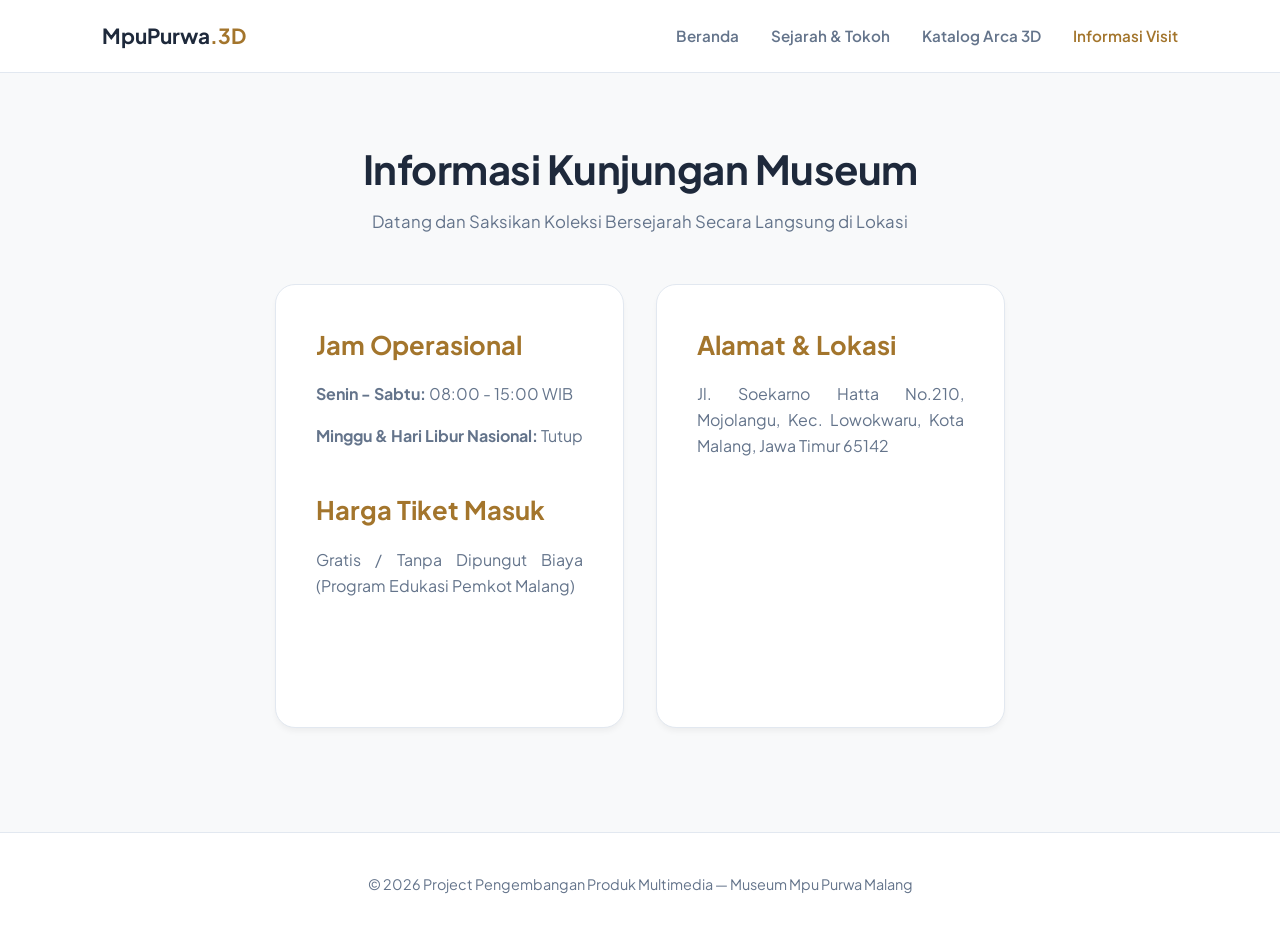
<file: visit.html>
<!DOCTYPE html>
<html lang="id">
<head>
  <meta charset="UTF-8">
  <meta name="viewport" content="width=device-width, initial-scale=1.0">
  <title>Informasi Visit - Museum Mpu Purwa</title>
  <link href="https://fonts.googleapis.com/css2?family=Plus+Jakarta+Sans:wght@300;400;600;700&display=swap" rel="stylesheet">
  <link rel="stylesheet" href="css/style.css">
</head>
<body>

  <header>
    <a href="index.html" class="logo">MpuPurwa<span>.3D</span></a>
    <nav>
      <ul>
        <li><a href="index.html">Beranda</a></li>
        <li><a href="sejarah.html">Sejarah & Tokoh</a></li>
        <li><a href="katalog.html">Katalog Arca 3D</a></li>
        <li><a href="visit.html" class="active">Informasi Visit</a></li>
      </ul>
    </nav>
  </header>

  <main class="container">
    <div class="page-title">
      <h1>Informasi Kunjungan Museum</h1>
      <p>Datang dan Saksikan Koleksi Bersejarah Secara Langsung di Lokasi</p>
    </div>

    <div style="display: grid; grid-template-columns: repeat(auto-fit, minmax(300px, 1fr)); gap: 2rem;">
      
      <div class="history-block">
        <h2>Jam Operasional</h2>
        <p><strong>Senin - Sabtu:</strong> 08:00 - 15:00 WIB</p>
        <p><strong>Minggu & Hari Libur Nasional:</strong> Tutup</p>
        <br>
        <h2>Harga Tiket Masuk</h2>
        <p>Gratis / Tanpa Dipungut Biaya (Program Edukasi Pemkot Malang)</p>
      </div>

      <div class="history-block">
        <h2>Alamat & Lokasi</h2>
        <p>Jl. Soekarno Hatta No.210, Mojolangu, Kec. Lowokwaru, Kota Malang, Jawa Timur 65142</p>
        <br>
        <div class="video-frame" style="padding-bottom: 70%;">
          <!-- Google Maps Embed -->
          <iframe src="https://www.google.com/maps/embed?pb=!1m18!1m12!1m3!1d3951.688329618588!2d112.622557!3d-7.9380695!2m3!1f0!2f0!3f0!3m2!1i1024!2i768!4f13.1!3m3!1m2!1s0x2e788219c6e51e6d%3A0x8e8ebbd116e05f01!2sMuseum%20Mpu%20Purwa!5e0!3m2!1sid!2sid!4v1700000000000!5m2!1sid!2sid" style="border:0;" allowfullscreen="" loading="lazy"></iframe>
        </div>
      </div>

    </div>
  </main>

  <footer>
    <p>&copy; 2026 Project Pengembangan Produk Multimedia — Museum Mpu Purwa Malang</p>
  </footer>

</body>
</html>
</file>
<file: css/style.css>
:root {
  --bg-main: #f8f9fa;
  --surface-white: #ffffff;
  --text-dark: #1e293b;
  --text-muted: #64748b;
  --accent-brown: #a3752c;
  --accent-hover: #845d20;
  --border-color: #e2e8f0;
  --glass-bg: rgba(255, 255, 255, 0.9);
  --shadow-sm: 0 4px 6px -1px rgba(0,0,0,0.05);
  --shadow-lg: 0 10px 25px -5px rgba(0,0,0,0.08);
}

* { box-sizing: border-box; margin: 0; padding: 0; font-family: 'Plus Jakarta Sans', sans-serif; scroll-behavior: smooth; }
body { background-color: var(--bg-main); color: var(--text-dark); line-height: 1.6; display: flex; flex-direction: column; min-height: 100vh; }

/* Header & Navigasi */
header {
  background: var(--glass-bg);
  backdrop-filter: blur(12px);
  position: sticky; top: 0; z-index: 100;
  border-bottom: 1px solid var(--border-color);
  padding: 1.2rem 8%;
  display: flex; justify-content: space-between; align-items: center;
}
.logo { font-size: 1.3rem; font-weight: 700; color: var(--text-dark); text-decoration: none; }
.logo span { color: var(--accent-brown); }
nav ul { display: flex; gap: 2rem; list-style: none; }
nav a { text-decoration: none; color: var(--text-muted); font-size: 0.95rem; font-weight: 600; transition: color 0.2s; }
nav a:hover, nav a.active { color: var(--accent-brown); }

/* Layout Main Container */
main { flex: 1; }
.container { padding: 4rem 8%; max-width: 1300px; margin: 0 auto; }
.page-title { text-align: center; margin-bottom: 3rem; }
.page-title h1 { font-size: 2.5rem; font-weight: 700; letter-spacing: -0.5px; }
.page-title p { color: var(--text-muted); font-size: 1.05rem; margin-top: 0.5rem; }

/* Hero Section */
.hero {
  padding: 5rem 8%;
  display: grid; grid-template-columns: 1fr 1fr; gap: 3rem; align-items: center;
  background: linear-gradient(180deg, #ffffff 0%, var(--bg-main) 100%);
}
.hero-text h1 { font-size: 3rem; font-weight: 700; line-height: 1.2; letter-spacing: -1px; margin-bottom: 1.2rem; }
.hero-text p { color: var(--text-muted); font-size: 1.1rem; margin-bottom: 2rem; }
.btn-primary {
  display: inline-block; padding: 0.9rem 2rem;
  background-color: var(--text-dark); color: var(--surface-white);
  border-radius: 50px; text-decoration: none; font-weight: 600; font-size: 0.95rem;
  transition: all 0.3s ease; box-shadow: var(--shadow-sm);
}
.btn-primary:hover { background-color: var(--accent-brown); transform: translateY(-2px); }

/* Timeline Sejarah Deep Detail */
.history-block {
  background: var(--surface-white); border-radius: 20px; border: 1px solid var(--border-color);
  padding: 2.5rem; margin-bottom: 2.5rem; box-shadow: var(--shadow-sm);
}
.history-block h2 { color: var(--accent-brown); font-size: 1.6rem; margin-bottom: 1rem; }
.history-block p { color: var(--text-muted); margin-bottom: 1rem; text-align: justify; }

/* Grid Katalog 3D */
.grid-3d { display: grid; grid-template-columns: repeat(auto-fit, minmax(320px, 1fr)); gap: 2rem; }
.card-3d {
  background: var(--surface-white); border-radius: 20px; border: 1px solid var(--border-color);
  overflow: hidden; transition: all 0.3s; display: flex; flex-direction: column;
}
.card-3d:hover { transform: translateY(-6px); box-shadow: var(--shadow-lg); }
.card-3d-preview { height: 260px; background: #f1f5f9; position: relative; }
.card-3d-preview model-viewer { width: 100%; height: 100%; }
.card-3d-body { padding: 1.5rem; flex-grow: 1; display: flex; flex-direction: column; justify-content: space-between; }
.card-3d-body h3 { font-size: 1.25rem; margin-bottom: 0.5rem; }
.card-3d-body p { font-size: 0.9rem; color: var(--text-muted); margin-bottom: 1.5rem; }
.btn-secondary {
  background: #f1f5f9; color: var(--text-dark); border: none; padding: 0.8rem; border-radius: 12px;
  font-weight: 600; cursor: pointer; transition: 0.2s; width: 100%;
}
.btn-secondary:hover { background: var(--text-dark); color: white; }

/* Modal Pop-Up */
.modal {
  display: none; position: fixed; top: 0; left: 0; width: 100%; height: 100%;
  background: rgba(15, 23, 42, 0.6); backdrop-filter: blur(8px); z-index: 1000;
  justify-content: center; align-items: center; padding: 1.5rem;
}
.modal-content {
  background: var(--surface-white); width: 100%; max-width: 1000px; max-height: 90vh;
  border-radius: 24px; overflow-y: auto; display: grid; grid-template-columns: 1fr 1fr;
  position: relative; box-shadow: var(--shadow-lg);
}
.close-btn {
  position: absolute; top: 20px; right: 20px; width: 36px; height: 36px;
  border-radius: 50%; background: var(--bg-main); border: none; cursor: pointer;
  font-size: 1.2rem; display: flex; align-items: center; justify-content: center; z-index: 10;
}
.modal-viewer-wrapper { height: 100%; min-height: 400px; background: #f1f5f9; position: relative; }
.modal-viewer-wrapper model-viewer { width: 100%; height: 100%; }
.modal-info { padding: 2.5rem; }
.modal-info h2 { font-size: 1.8rem; margin-bottom: 0.8rem; }
.modal-info p { color: var(--text-muted); font-size: 0.95rem; margin-bottom: 1.5rem; }
.video-frame { position: relative; padding-bottom: 56.25%; height: 0; border-radius: 12px; overflow: hidden; }
.video-frame iframe { position: absolute; top:0; left:0; width:100%; height:100%; }

/* Footer */
footer { text-align: center; padding: 2.5rem; border-top: 1px solid var(--border-color); color: var(--text-muted); font-size: 0.9rem; background: var(--surface-white); }

@media (max-width: 900px) {
  .hero { grid-template-columns: 1fr; text-align: center; }
  .modal-content { grid-template-columns: 1fr; }
}
/* Styling Modal Pengumuman Otomatis */
.popup-announcement {
  display: flex; position: fixed; top: 0; left: 0; width: 100%; height: 100%;
  background: rgba(15, 23, 42, 0.7); backdrop-filter: blur(8px); z-index: 2000;
  justify-content: center; align-items: center; padding: 1.5rem;
}
.popup-card {
  background: var(--surface-white); padding: 2.5rem; border-radius: 24px;
  max-width: 500px; width: 100%; text-align: center; position: relative;
  box-shadow: var(--shadow-lg); border: 1px solid var(--border-color);
  animation: popupFade 0.3s ease-out;
}
@keyframes popupFade {
  from { opacity: 0; transform: scale(0.9); }
  to { opacity: 1; transform: scale(1); }
}
.popup-card h3 { font-size: 1.5rem; color: var(--text-dark); margin-bottom: 0.8rem; }
.popup-card p { color: var(--text-muted); font-size: 0.95rem; margin-bottom: 1.5rem; }
.badge-announce {
  display: inline-block; background: #fef3c7; color: #b45309;
  padding: 4px 12px; border-radius: 50px; font-size: 0.8rem; font-weight: 700; margin-bottom: 1rem;
}

/* Styling Layout Sejarah (Gambar + QR Code) */
.history-grid {
  display: grid; grid-template-columns: 2fr 1fr; gap: 2rem; align-items: center;
}
.history-media {
  display: flex; flex-direction: column; gap: 1rem; align-items: center;
  background: var(--bg-main); padding: 1.2rem; border-radius: 16px; border: 1px solid var(--border-color);
}
.history-img { width: 100%; height: 180px; object-fit: cover; border-radius: 12px; }
.qr-box { text-align: center; }
.qr-box img { width: 110px; height: 110px; border-radius: 8px; border: 1px solid var(--border-color); background: white; padding: 4px; }
.qr-box span { display: block; font-size: 0.75rem; color: var(--text-muted); margin-top: 4px; font-weight: 600; }

/* Grid Fitur & Stats Index */
.stats-grid { display: grid; grid-template-columns: repeat(auto-fit, minmax(200px, 1fr)); gap: 1.5rem; margin: 3rem 0; }
.stat-card { background: var(--surface-white); padding: 1.8rem; border-radius: 16px; border: 1px solid var(--border-color); text-align: center; }
.stat-card h3 { font-size: 2.2rem; color: var(--accent-brown); }
.stat-card p { color: var(--text-muted); font-size: 0.9rem; }

@media (max-width: 768px) {
  .history-grid { grid-template-columns: 1fr; }
}
</file>
